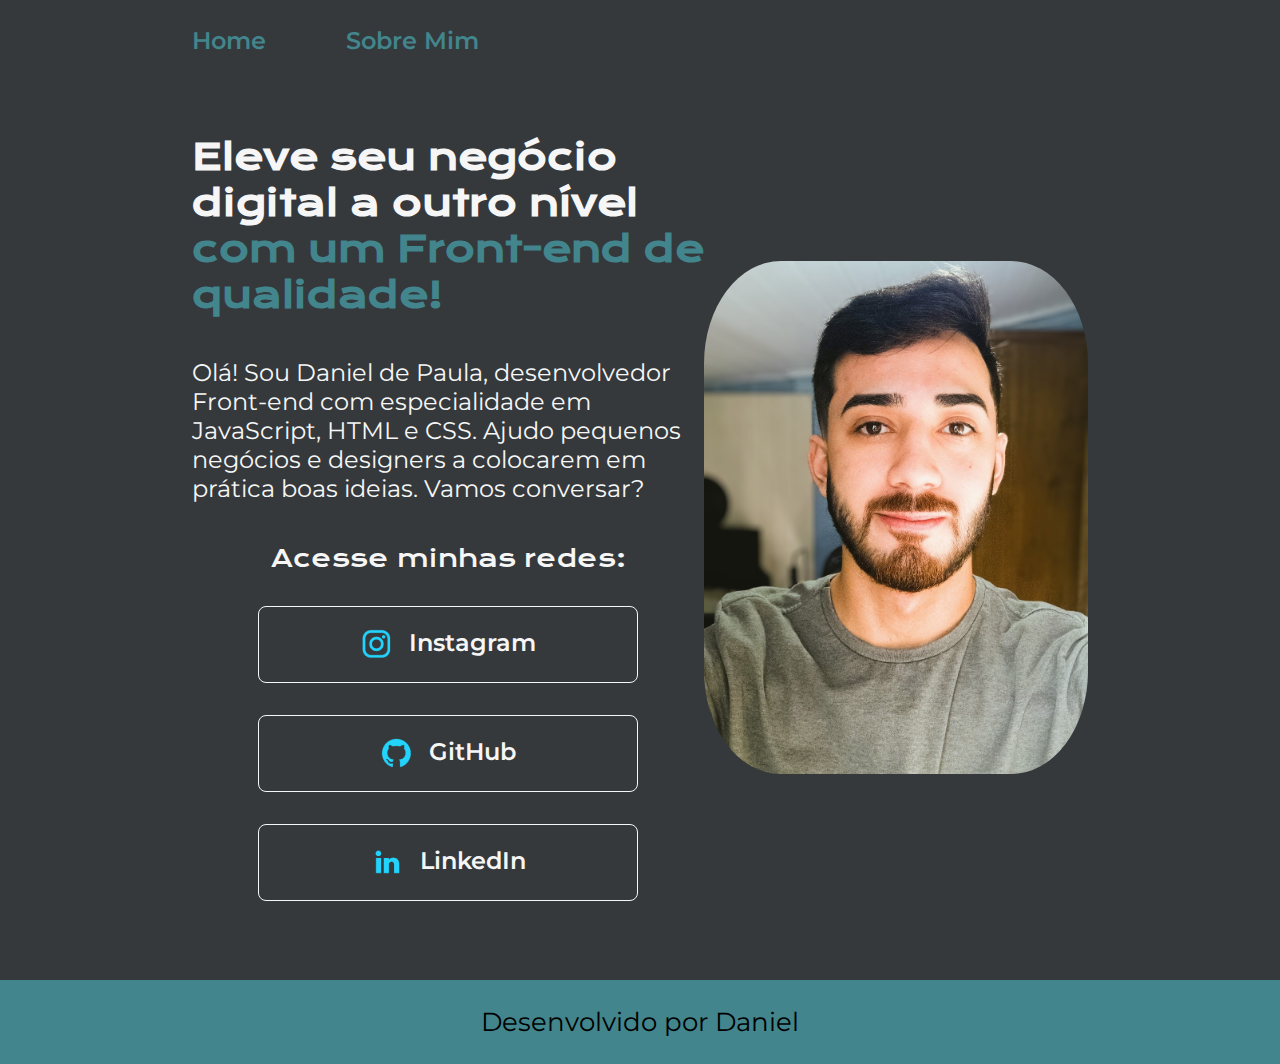
<file: index.html>
<!DOCTYPE html>
<html lang="pt-br">
<head>
    <meta charset="UTF-8">
    <meta name="viewport" content="width=device-width, initial-scale=1.0">
    <title>Portifolio</title>
    <link rel = "stylesheet" href="./styles/style.css">
</head>
<body>
    <header class="cabecalho">
        <nav class="cabecalho__menu">
            <a class="cabecalho__menu_link" href="index.html">Home</a>
            <a class="cabecalho__menu_link" href="about.html">Sobre Mim</a>
        </nav>
    </header>
    <main class="apresentacao">
        <section class="apresentacao__conteudo">
            <h1 class="apresentacao__conteudo__titulo">Eleve seu negócio digital a outro nível <strong class = "titulo-destaque"> com um Front-end de qualidade!</strong></h1>
            <p class="apresentacao__conteudo__texto">Olá! Sou Daniel de Paula, desenvolvedor Front-end com especialidade em JavaScript, HTML e CSS. Ajudo pequenos negócios e designers a colocarem em prática boas ideias. Vamos conversar?</p>
            <div class="apresentacao__links">
                <h2 class="apresentacao__conteudo_subtitulo"> Acesse minhas redes: </h2>
                <a class="apresentacao__links__link" href="https://www.instagram.com/daniel_dpaula/"><img src="./asserts/instagram.png"> Instagram</a>

                <a class="apresentacao__links__link" href="https://github.com/danieldpa"> <img src="./asserts/github.png"> GitHub</a>

                <a class="apresentacao__links__link" href="https://www.linkedin.com/in/danieldpa/"> <img src="./asserts/linkedin.png"> LinkedIn</a>
            </div>
            
        </section>
        <img src = "./asserts/perfil.jpeg" alt = "Foto de perfil do Daniel" class="apresentacao__imagem-perfil">
    </main>
    <footer class="rodape">
        <p>Desenvolvido por Daniel</p>
    </footer>
</body>
</html>
</file>
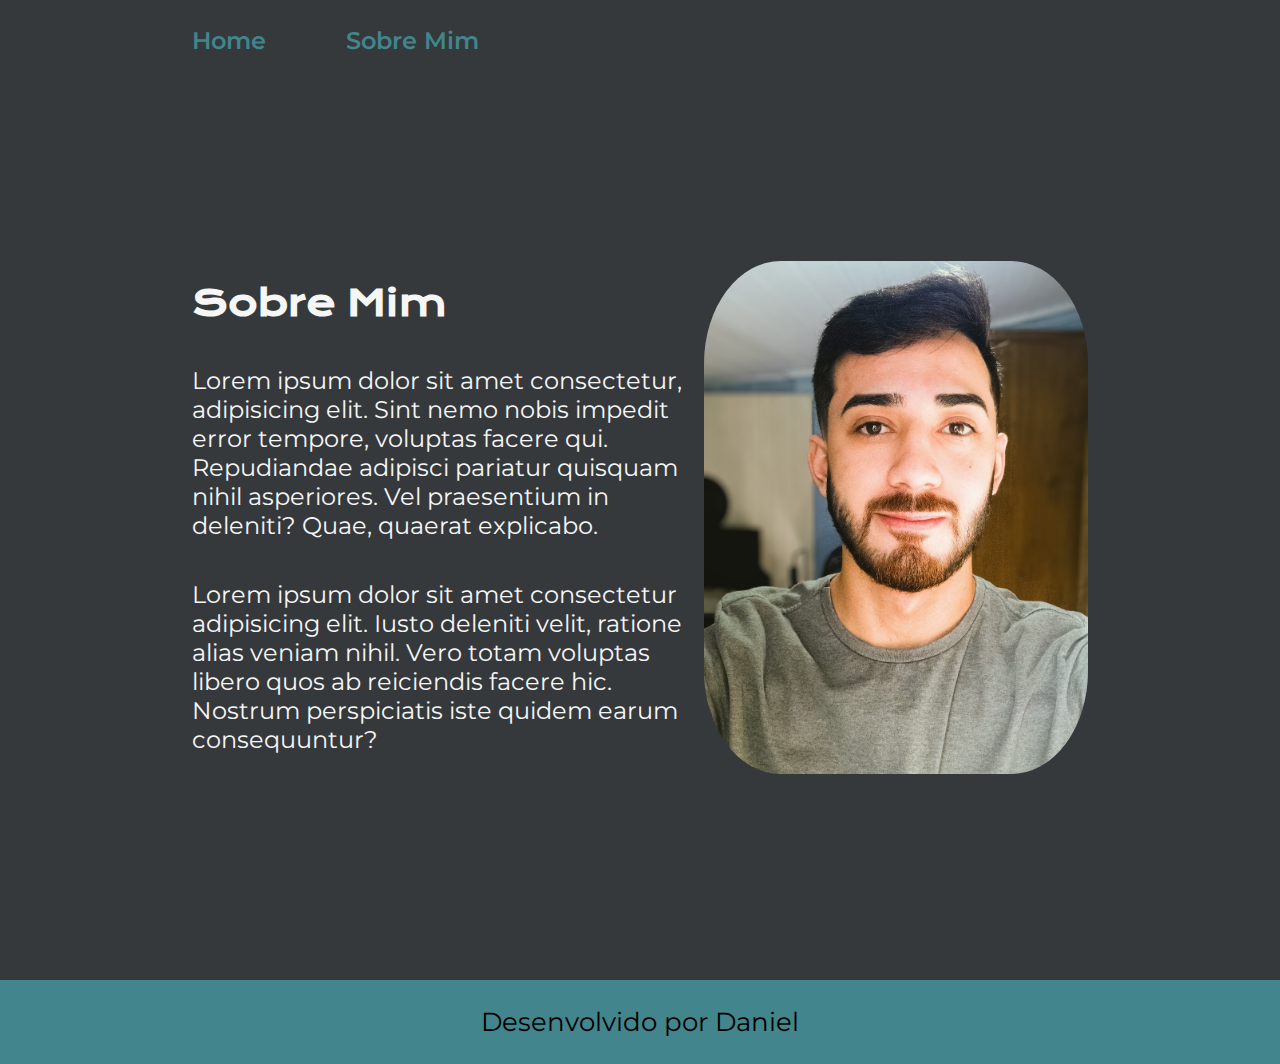
<file: about.html>
<!DOCTYPE html>
<html lang="pt-br">
<head>
    <meta charset="UTF-8">
    <meta name="viewport" content="width=device-width, initial-scale=1.0">
    <link rel="stylesheet" href="styles/style.css">
    <title>Sobre mim</title>
</head>
<body>
    <header class="cabecalho">
        <nav class="cabecalho__menu">
            <a class="cabecalho__menu_link" href="index.html">Home</a>
            <a class="cabecalho__menu_link" href="about.html">Sobre Mim</a>
        </nav>
    </header>
    <main class="apresentacao">
        <section class="apresentacao__conteudo">
            <h1 class="apresentacao__conteudo__titulo">Sobre Mim</h1>
            <p class="apresentacao__conteudo__texto">Lorem ipsum dolor sit amet consectetur, adipisicing elit. Sint nemo nobis impedit error tempore, voluptas facere qui. Repudiandae adipisci pariatur quisquam nihil asperiores. Vel praesentium in deleniti? Quae, quaerat explicabo.</p>

            <p class="apresentacao__conteudo__texto">Lorem ipsum dolor sit amet consectetur adipisicing elit. Iusto deleniti velit, ratione alias veniam nihil. Vero totam voluptas libero quos ab reiciendis facere hic. Nostrum perspiciatis iste quidem earum consequuntur?</p>
        </section>
        <img src = "./asserts/perfil.jpeg" alt = "Foto de perfil do Daniel" class="apresentacao__imagem-perfil">
    </main>
    <footer class="rodape">
        <p>Desenvolvido por Daniel</p>
    </footer>
</body>
</html>
</file>
<file: styles/style.css>
@import url('https://fonts.googleapis.com/css2?family=Krona+One&family=Montserrat:wght@400;600&family=Tilt+Prism&display=swap');

* {
    margin: 0;
    padding: 0;
}

body {
    /* height: 100vh; 100% da tela */
    box-sizing: border-box; /* Não sai elemento da tela*/
    background-color: #35393C;
    color: #F6F6F6;
}

.titulo-destaque {
    color: #42858C;
}

.apresentacao {
    padding: 1% 15%;
    display: flex;
    align-items: center;
    justify-content: space-evenly;
    min-height: 100vh;
    flex: 1 0 auto;
}

.cabecalho {
    padding: 2% 0% 0% 15%;
}

.cabecalho__menu {
    display: flex;
    gap: 80px;
}

.cabecalho__menu_link {
    font-family: 'Montserrat', sans-serif;
    font-size: 24px;
    color: #42858C;
    font-weight: 600;
    text-decoration: none;
}

.apresentacao__conteudo {
    width: 615px;
    display: flex;
    flex-direction: column;
    gap: 40px;
}

.apresentacao__conteudo__titulo {
    font-size: 36px;
    font-family:'Krona One', sans-serif;
}

.apresentacao__conteudo__texto{
    font-size: 24px;
    font-family: 'Montserrat', sans-serif;

}


.apresentacao__conteudo_subtitulo{
    font-family: 'Krona One', sans-serif;
    font-weight: 400;
    font-size: 24px;
}

.apresentacao__links{
    display: flex;
    flex-direction: column;
    justify-content: space-between;
    gap: 32px;
    align-items: center;
}

.apresentacao__links__link{
    /* background-color: aqua; */
    display: flex;
    justify-content: center;
    gap: 16px;
    width: 378px;
    text-align: center;
    border-radius: 8px;
    font-size: 24px;
    padding: 21.5px 0;
    text-decoration: none;
    color: #F6F6F6;
    font-family: 'Montserrat', sans-serif;
    font-weight: 600;
    border: 1px solid;
}

.apresentacao__links__link:hover{
    background-color: #42858C;
    padding: 3%;
}

.apresentacao__imagem-perfil {
    max-width: 30vw;
    height: auto;
    border-radius: 20%;
}

.rodape {
    display: flex;
    padding: 26px;
    background-color: #42858C;
    color: black;
    flex-shrink: 0;
    font-size: 26px;
    justify-content: center;
    font-family: 'Montserrat', sans-serif;
}
</file>
